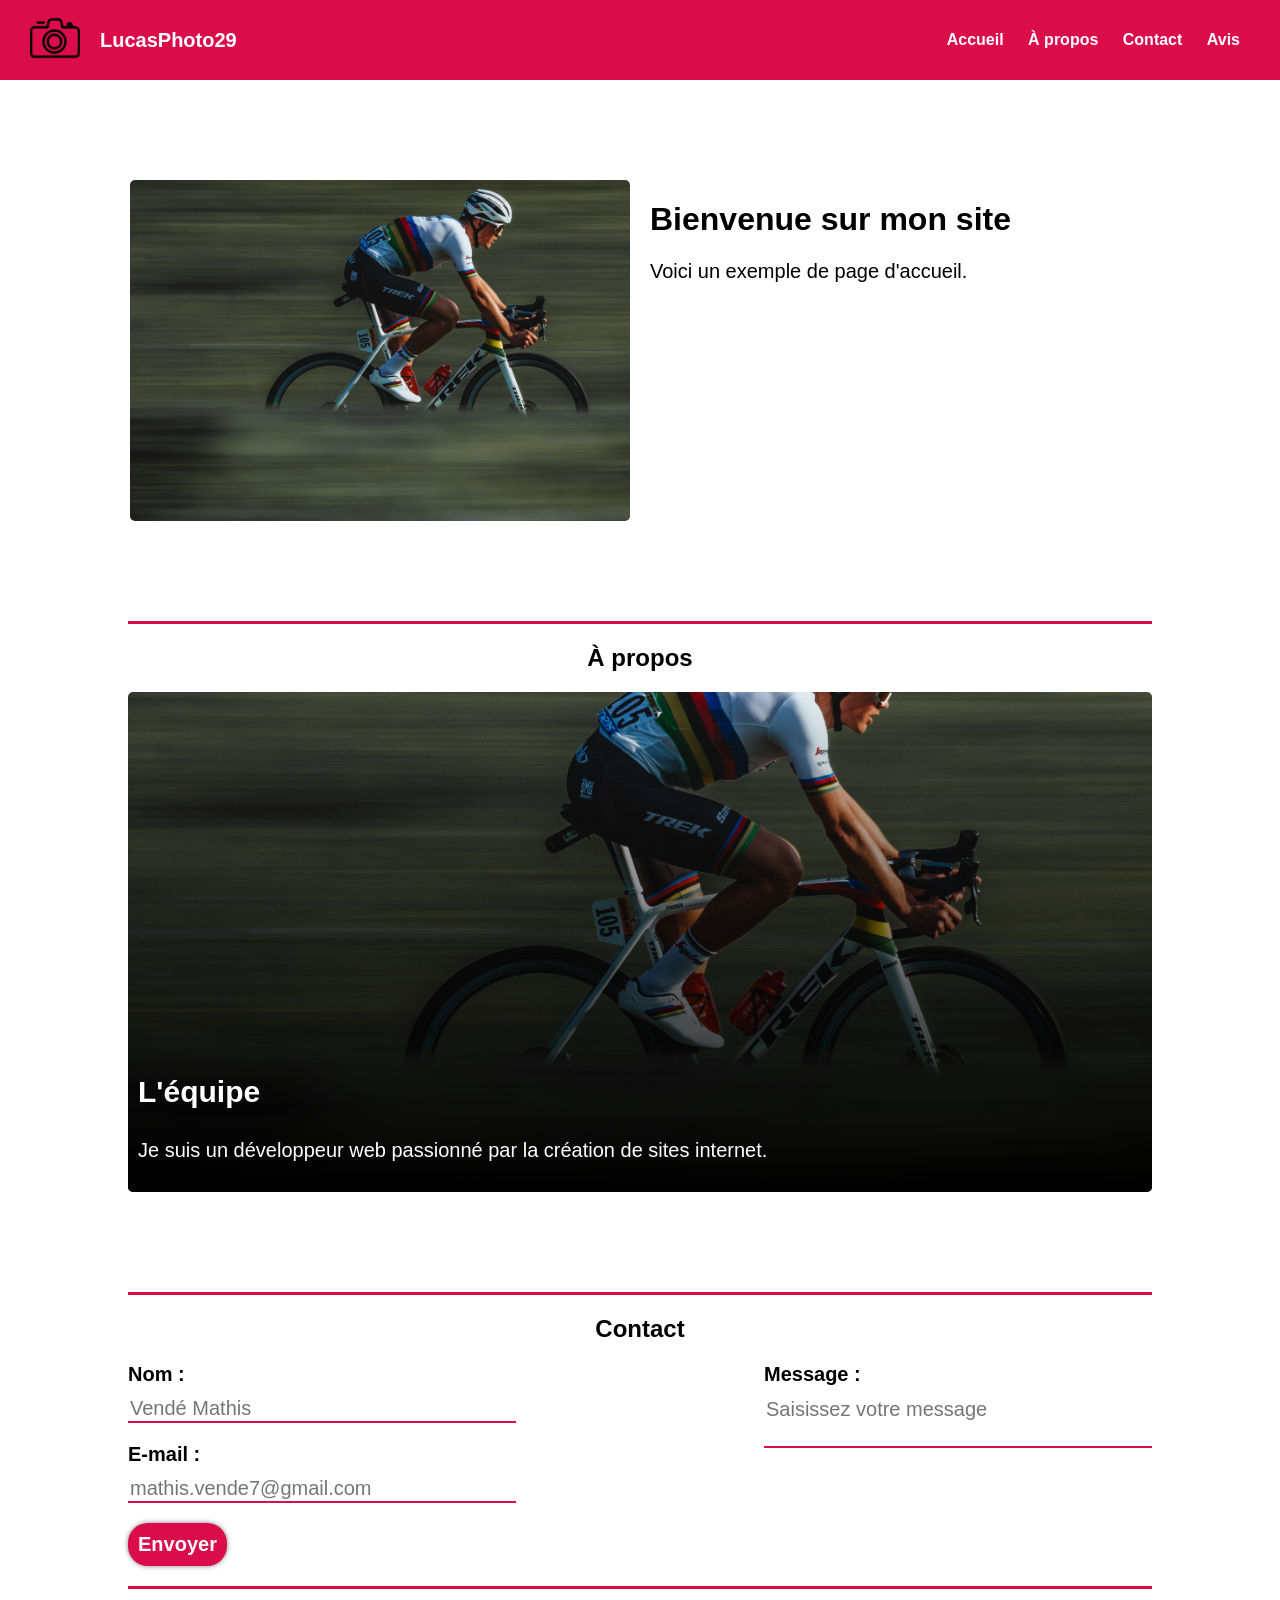
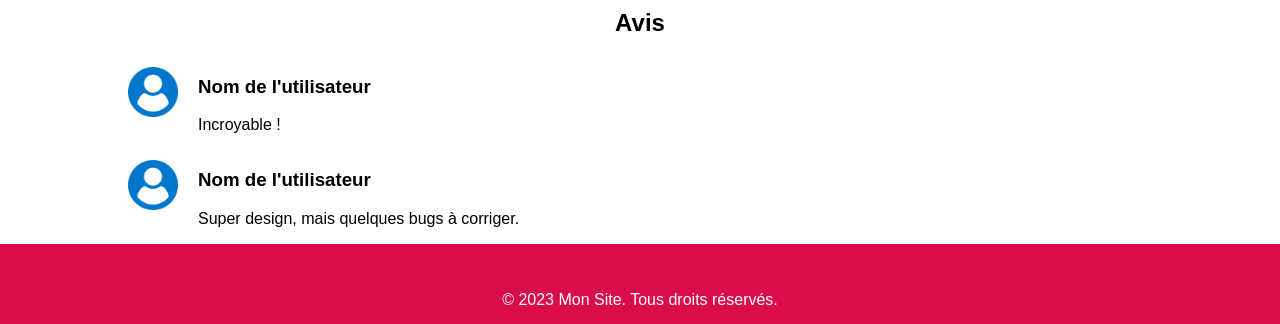
<file: index.html>
<!DOCTYPE html>
<html lang="fr">
<head>
    <meta charset="UTF-8">
    <meta http-equiv="X-UA-Compatible" content="IE=edge">
    <meta name="viewport" content="width=device-width, initial-scale=1.0">
    <link rel="stylesheet" href="css/style.css">
    <script src="js/app.js"></script>
    <title>LucasPhoto29</title>
</head>
<body>
    <div class="loader" id="loader">
        <p>Chargement...</p>
    </div>
    <header>
        <a href="/"><img src="img/logo.png" alt="logo"></a>
        <a href="/">LucasPhoto29</a>
        <ul>
            <li><a href="#accueil">Accueil</a></li>
            <li><a href="#about">À propos</a></li>
            <li><a href="#contact">Contact</a></li>
            <li><a href="#commentaires">Avis</a></li>
        </ul>
    </header>

    <div class="container">
        <div class="bienvenue" id="accueil">
            <img src="img/accueil.jpg" alt="image d'accueil">
            <div class="texte">
                <h1>Bienvenue sur mon site</h1>
                <p>Voici un exemple de page d'accueil.</p>
            </div>
        </div>

        <div class="separateur"></div>

        <div class="about" id="about">
            <h2 class="title_category">À propos</h2>
            <div class="picture_propos">
                <div class="info_picture_propos">
                    <div class="picture_propos_text">
                        <h3>L'équipe</h3>
                        <p>Je suis un développeur web passionné par la création de sites internet.</p>
                    </div>
                </div>
            </div>
        </div>

        <div class="separateur"></div>

        <div class="contact" id="contact">
            <h2 class="title_category">Contact</h2>
            <div class="contact_text">
                <form action="/envoyer" method="post" class="contact_form">
                    <div class="form_top">
                        <div class="form_top_left">
                            <div>
                                <label for="name">Nom&nbsp;:</label>
                                <input type="text" id="name" name="user_name" placeholder="Vendé Mathis" />
                            </div>
                            <div>
                                <label for="mail">E-mail&nbsp;:</label>
                                <input type="email" id="mail" name="user_mail" placeholder="mathis.vende7@gmail.com" />
                            </div>
                        </div>
                        <div class="form_top_right">
                            <div>
                                <label for="msg">Message&nbsp;:</label>
                                <textarea id="msg" name="user_message" placeholder="Saisissez votre message"></textarea>
                            </div>
                        </div>   
                    </div>
                    <div class="form_bottom">
                        <button type="submit">Envoyer</button>
                    </div>
                </form>
            </div>
        </div>

        <div class="separateur"></div>

        <div class="commentaires" id="commentaires">
            <h2 class="title_category">Avis</h2>
            <div class="commentaire">
                <img src="img/user.png" class="commentaire_img" alt="photo de profil utilisateur">
                <div class="commentaire_text">
                    <h3 class="commentaire_nom">Nom de l'utilisateur</h3>
                    <p class="commentaire_message">Incroyable !</p>
                </div>
            </div>
            <div class="commentaire">
                <img src="img/user.png" class="commentaire_img" alt="photo de profil utilisateur">
                <div class="commentaire_text">
                    <h3 class="commentaire_nom">Nom de l'utilisateur</h3>
                    <p class="commentaire_message">Super design, mais quelques bugs à corriger.</p>
                </div>
            </div>
        </div>
    </div>

    <footer>
        <p>© 2023 Mon Site. Tous droits réservés.</p>
    </footer>
</body>
</html>
</file>
<file: css/style.css>
body {
    font-family: Arial, sans-serif;
    margin: 0;
    padding: 0;
}

header{
    background-color: #db0c4a;
    position: relative;
    height: 80px;
    top: 0;
}

header img {
    width: 50px;
}

header>*{
    position: absolute;
    top: 50%;
    transform: translateY(-50%);
    margin: 0 30px 0 30px; 
}

header>ul {
    right: 0;
    text-decoration: none;
}

header, header a {
    color: white;
    text-decoration: none;
}

header a:nth-child(2) {
    font-size: 20px;
    font-weight: 600;
    margin-left: 100px;

}

header>ul li {
    display: inline-block;
    font-weight: 600;
    margin: 10px;
    list-style: none;
    transition: background-color 0.5s ease-in-out;
}

header>ul li:hover {
    background-color: rgba(0, 0, 0, 0.1);
}

.container {
    display: block;
    width: 80%;
    margin: auto;
    margin-top: 100px;
}

.bienvenue{
    display: flex;
    flex-direction: row;
    justify-content: center;
    margin-bottom: 100px;
}

.bienvenue>img {
    width: 500px;
    align-self: center;
    border-radius: 5px;
}

.bienvenue>.texte {
    width: 500px;
    margin-left: 20px;
}

.texte p{
    text-align: justify;
    font-size: 20px;
}

.separateur {
    width: 100%;
    height: 3px;
    background-color: #db0c4a;
    margin: 20px 0;
}

.about {
    margin-bottom: 100px;
}

.title_category {
    text-align: center;
}

.picture_propos {
    width: 100%;
    height: 500px;
    background-image: url(../img/accueil.jpg);
    background-position: center;
    background-size: cover;
    border-radius: 5px;
    position: relative;
}

.info_picture_propos {
    width: 100%;
    height: 100%;
    z-index: 2;
    color: white;
    background-image: linear-gradient(rgba(0, 0, 0, 0), rgba(0, 0, 0, 1));
    border-radius: 5px;
}

.picture_propos_text {
    position: absolute;
    bottom: 0;
    margin: 10px;
}

.picture_propos_text p {
    font-size: 20px;
    text-align: justify;
}

.picture_propos_text h3 {
    font-size: 30px;
}

input:not(input[type="submit"]), textarea{
    width: 30vw;
    border: none;
    border-bottom: 2px solid #db0c4a;
    resize: none;
    outline: none;
    font-family: Arial, sans-serif;
    font-size: 20px;
    margin-bottom: 20px;
}

label {
    font-size: 20px;
    font-weight: 600;
    margin-bottom: 10px;
}

.form_top {
    display: flex;
    flex-direction: row;
    position: relative;
    justify-content: space-between;
}

.form_top_left {
    display: flex;
    flex-direction: column;
    justify-content: space-between;
}

.form_top_left>div * {
    display: block;
}

.form_top_right * {
    display: block;
}

.form_bottom button[type="submit"] {
    background-color: #db0c4a;
    border-radius: 20px;
    border: none;
    padding: 10px;
    font-weight: 600;
    font-size: 20px;
    color: white;
    font-family: Arial, sans-serif;
    box-shadow: 0px 0px 5px rgba(0, 0, 0, 0.5);
    margin-bottom: 8àpx;
    cursor: pointer;
    transition: transform 0.5s ease-in-out;
}

.form_bottom button[type="submit"]:hover {
    transform: translateY(-5px);
}

.commentaire {
    display: flex;
    flex-direction: row;
    width: 80%;
}

.commentaire_img {
    width: 50px;
    height: 50px;
    margin-top: 10px;
}

.commentaire_text {
    margin-left: 20px;
}

.commentaire_text p {
    text-align: justify;
}

footer {
    height: 80px;
    position: relative;
    background-color: #db0c4a;
}

footer p {
    position: absolute;
    color: white;
    top: 50%;
    left: 50%;
    transform: translate(-50%, -50%);
}

.loader {
    position: fixed;
    top: 0;
    width: 100%;
    height: 100%;
    background-color: #db0c4a;
    z-index: 99;
    transition: top 0.5s ease-in-out;
}

.loader p {
    position: absolute;
    top: 50%;
    left: 50%;
    transform: translate(-50%, -50%);
    color: white;
    font-size: 30px;
    font-weight: 600;
}

/* TABLETTE : écrans entre 768px et 1024px */
@media screen and (max-width: 1024px) {
    .container {
        width: 90%;
        margin-top: 80px;
    }

    .bienvenue {
        flex-direction: column;
        align-items: center;
    }

    .bienvenue>img,
    .bienvenue>.texte {
        width: 90%;
        margin: 10px 0;
    }

    input:not(input[type="submit"]), textarea {
        width: 70vw;
    }

    .form_top {
        flex-direction: column;
        align-items: center;
    }

    .commentaire {
        flex-direction: column;
    }
}

/* TÉLÉPHONE : écrans de moins de 768px */
@media screen and (max-width: 768px) {
    header {
        height: auto;
        padding: 10px 0;
    }

    header>* {
        position: static;
        transform: none;
        margin: 10px;
        text-align: center;
    }

    header img {
        display: block;
        margin: auto;
    }

    header>ul {
        display: flex;
        flex-direction: column;
        align-items: center;
        padding: 0;
        margin: 0;
    }

    header>ul li {
        display: block;
        margin: 5px 0;
    }

    .container {
        width: 95%;
        margin-top: 60px;
    }

    .bienvenue {
        flex-direction: column;
        align-items: center;
        margin-bottom: 50px;
    }

    .bienvenue>img,
    .bienvenue>.texte {
        width: 100%;
        margin: 10px 0;
    }

    .picture_propos {
        height: 300px;
    }

    .picture_propos_text h3 {
        font-size: 24px;
    }

    .picture_propos_text p {
        font-size: 16px;
    }

    input:not(input[type="submit"]), textarea {
        width: 90vw;
        font-size: 16px;
    }

    .form_top {
        flex-direction: column;
        align-items: center;
    }

    .form_top_left, .form_top_right {
        width: 100%;
    }

    .form_bottom button[type="submit"] {
        width: 90%;
        font-size: 18px;
    }

    .commentaire {
        flex-direction: column;
        width: 100%;
    }

    .commentaire_img {
        margin: auto;
    }

    .commentaire_text {
        margin-left: 0;
    }

    footer {
        height: auto;
        padding: 20px 0;
    }

    footer p {
        position: static;
        text-align: center;
        transform: none;
    }
}
</file>
